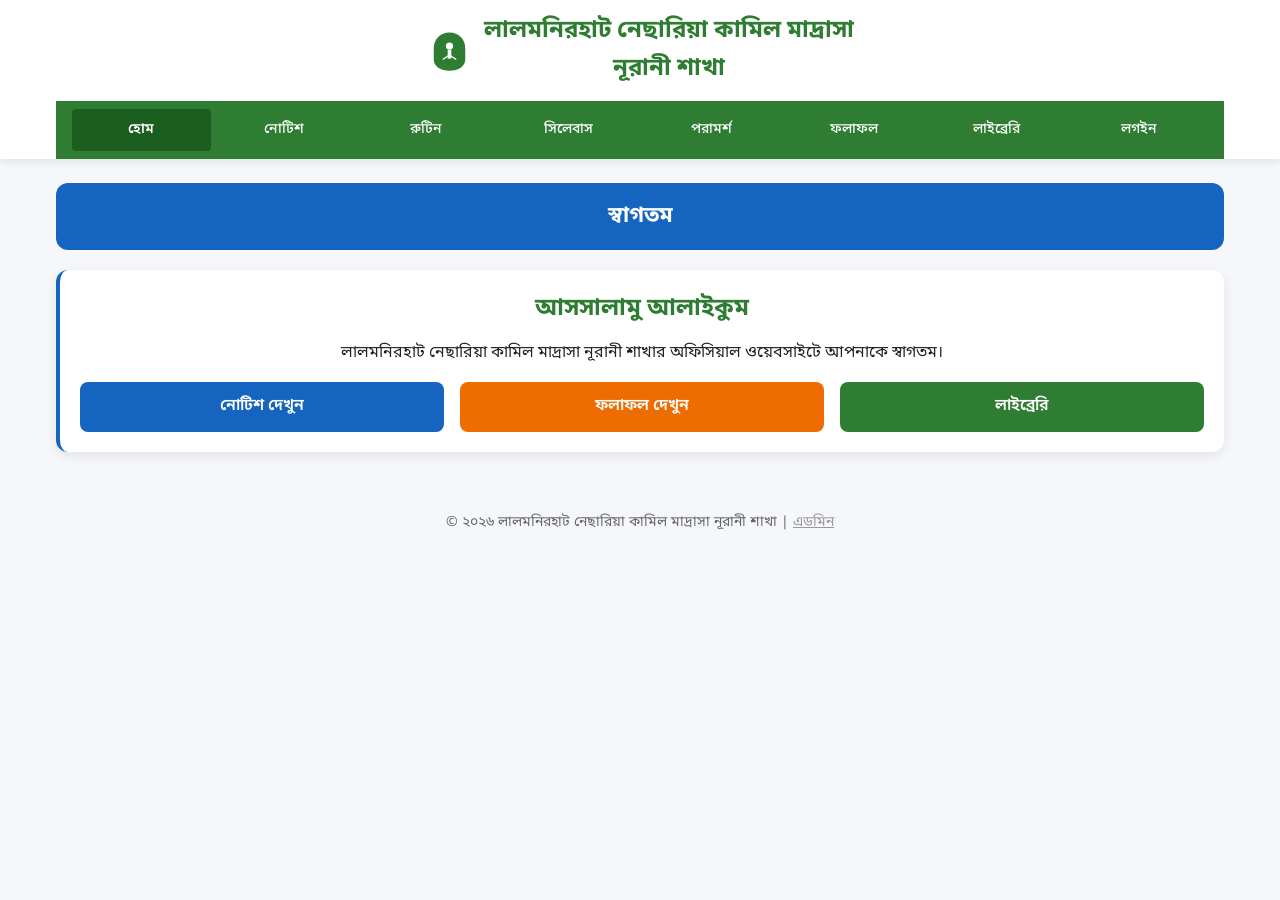
<file: index.html>
<!DOCTYPE html>
<html lang="bn">
<head>
<meta charset="UTF-8">
<meta name="viewport" content="width=device-width, initial-scale=1.0">
<title>লালমনিরহাট নেছারিয়া কামিল মাদ্রাসা</title>
<link href="https://fonts.googleapis.com/css2?family=Noto+Sans+Bengali:wght@400;600;700&display=swap" rel="stylesheet">
<link rel="stylesheet" href="style.css">
</head>
<body>
<header class="header no-print">
  <div class="container">
    <div class="header-top">
      <svg class="logo" viewBox="0 0 100 100" fill="none"><path d="M50 10 C30 10, 15 25, 15 45 L15 70 C15 85, 30 95, 50 95 C70 95, 85 85, 85 70 L85 45 C85 25, 70 10, 50 10 Z" fill="#2e7d32"/><circle cx="50" cy="40" r="8" fill="#fff"/><rect x="46" y="48" width="8" height="20" fill="#fff"/><path d="M35 70 L50 60 L65 70" stroke="#fff" stroke-width="3" fill="none"/></svg>
      <h1 class="school-name">লালমনিরহাট নেছারিয়া কামিল মাদ্রাসা<br>নূরানী শাখা</h1>
    </div>
  <nav class="nav">
    <div class="container">
      <ul class="nav-menu">
        <li><a href="index.html" class="active">হোম</a></li>
        <li><a href="notice.html">নোটিশ</a></li>
        <li><a href="routine.html">রুটিন</a></li>
        <li><a href="syllabus.html">সিলেবাস</a></li>
        <li><a href="paramarsha.html">পরামর্শ</a></li>
        <li><a href="result.html">ফলাফল</a></li>
        <li><a href="library.html">লাইব্রেরি</a></li>
        <li><a href="login.html">লগইন</a></li>
      </ul>
    </div>
  </nav>
</header>
<main class="container">
  <section class="section">
    <div class="section-header">স্বাগতম</div>
    <div class="card text-center">
      <h2 style="color: var(--primary-green); margin-bottom: 12px;">আসসালামু আলাইকুম</h2>
      <p>লালমনিরহাট নেছারিয়া কামিল মাদ্রাসা নূরানী শাখার অফিসিয়াল ওয়েবসাইটে আপনাকে স্বাগতম।</p>
      <div class="grid grid-3 mt-2">
        <a href="notice.html" class="btn btn-blue">নোটিশ দেখুন</a>
        <a href="result.html" class="btn btn-orange">ফলাফল দেখুন</a>
        <a href="library.html" class="btn">লাইব্রেরি</a>
      </div>
    </div>
  </section>
</main>
<footer class="no-print"><p>© ২০২৬ লালমনিরহাট নেছারিয়া কামিল মাদ্রাসা নূরানী শাখা | <a href="admin.html" style="color:#999;">এডমিন</a></p></footer>
</body>
</html>
</file>
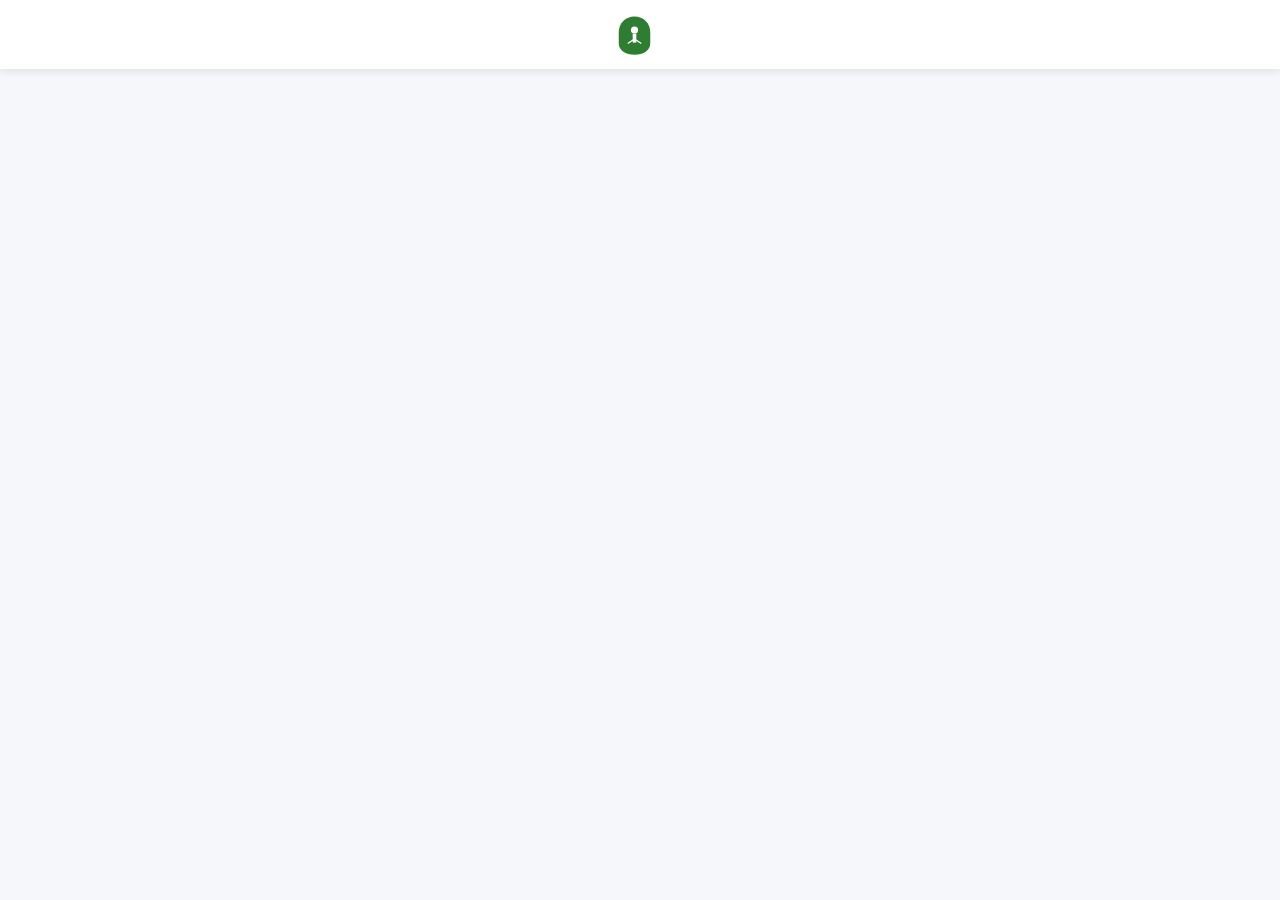
<file: admin.html>
<!DOCTYPE html>
<html lang="bn">
<head>
<meta charset="UTF-8">
<meta name="viewport" content="width=device-width, initial-scale=1.0">
<title>এডমিন প্যানেল - লালমনিরহাট নেছারিয়া কামিল মাদ্রাসা</title>
<link href="https://fonts.googleapis.com/css2?family=Noto+Sans+Bengali:wght@400;600;700&display=swap" rel="stylesheet">
<link rel="stylesheet" href="style.css">
</head>
<body>
<header class="header no-print">
  <div class="container"><div class="header-top">
      <svg class="logo" viewBox="0 0 100 100" fill="none"><path d="M50 10 C30 10, 15 25, 15 45 L15 70 C15 85, 30 95, 50 95 C70 95, 85 85, 85 70 L85 45 C85 25, 70 10, 50 10 Z" fill="#2e7d32"/><circle cx="50" cy="40" r="8" fill="#fff"/><rect x="46" y="48" width="8" height="20" fill="#fff"/><path d="M35 70 L50 60 L65 70" stroke="#fff" stroke-width="3" fill="none"/></svg>
      <h1 class="school-name">
</file>
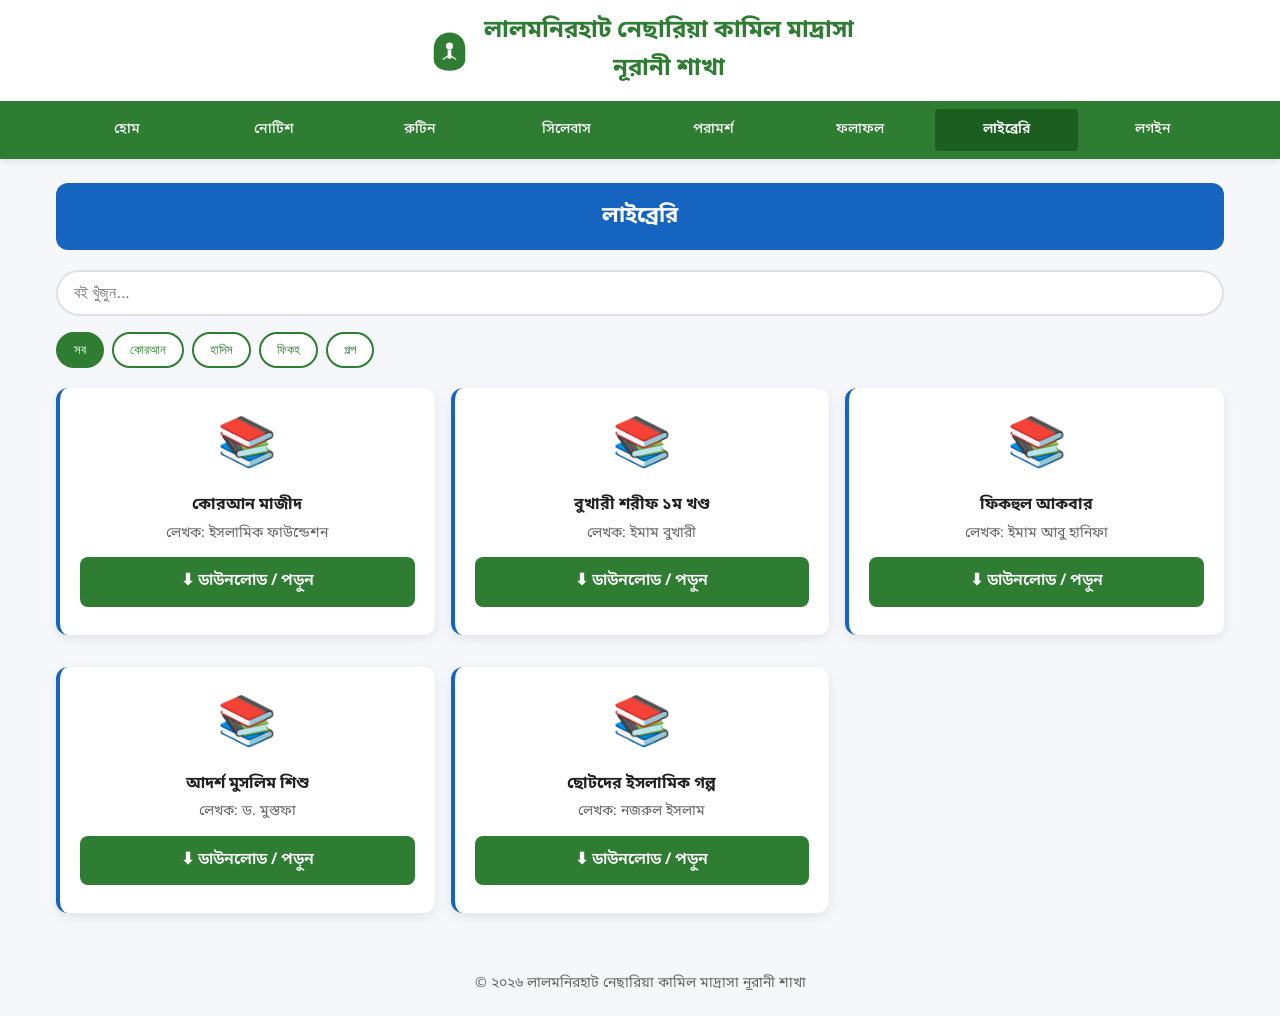
<file: library.html>
<!DOCTYPE html>
<html lang="bn">
<head>
<meta charset="UTF-8">
<meta name="viewport" content="width=device-width, initial-scale=1.0">
<title>লাইব্রেরি - লালমনিরহাট নেছারিয়া কামিল মাদ্রাসা</title>
<link href="https://fonts.googleapis.com/css2?family=Noto+Sans+Bengali:wght@400;600;700&display=swap" rel="stylesheet">
<link rel="stylesheet" href="style.css">
<style>
.search-box {width: 100%; padding: 12px 16px; border: 2px solid #e0e0e0; border-radius: 25px; margin-bottom: 16px; font-size: 16px;}
.filter-btns {display: flex; flex-wrap: wrap; gap: 8px; margin-bottom: 20px;}
.filter-btn {padding: 8px 16px; border: 2px solid var(--primary-green); background: white; color: var(--primary-green); border-radius: 20px; cursor: pointer;}
.filter-btn.active {background: var(--primary-green); color: white;}
.book-card {text-align: center;}
.book-title {font-weight: 700; margin: 8px 0 4px;}
.book-author {color: #666; font-size: 14px; margin-bottom: 12px;}
</style>
</head>
<body>
<header class="header no-print">
  <div class="container"><div class="header-top">
      <svg class="logo" viewBox="0 0 100 100" fill="none"><path d="M50 10 C30 10, 15 25, 15 45 L15 70 C15 85, 30 95, 50 95 C70 95, 85 85, 85 70 L85 45 C85 25, 70 10, 50 10 Z" fill="#2e7d32"/><circle cx="50" cy="40" r="8" fill="#fff"/><rect x="46" y="48" width="8" height="20" fill="#fff"/><path d="M35 70 L50 60 L65 70" stroke="#fff" stroke-width="3" fill="none"/></svg>
      <h1 class="school-name">লালমনিরহাট নেছারিয়া কামিল মাদ্রাসা<br>নূরানী শাখা</h1>
  </div></div>
  <nav class="nav"><div class="container"><ul class="nav-menu">
        <li><a href="index.html">হোম</a></li>
        <li><a href="notice.html">নোটিশ</a></li>
        <li><a href="routine.html">রুটিন</a></li>
        <li><a href="syllabus.html">সিলেবাস</a></li>
        <li><a href="paramarsha.html">পরামর্শ</a></li>
        <li><a href="result.html">ফলাফল</a></li>
        <li><a href="library.html" class="active">লাইব্রেরি</a></li>
        <li><a href="login.html">লগইন</a></li>
  </ul></div></nav>
</header>

<main class="container">
  <section class="section">
    <div class="section-header">লাইব্রেরি</div>
    <input type="text" class="search-box" id="bookSearch" placeholder="বই খুঁজুন..." onkeyup="filterBooks()">
    <div class="filter-btns">
      <button class="filter-btn active" onclick="filterCategory('all', this)">সব</button>
      <button class="filter-btn" onclick="filterCategory('quran', this)">কোরআন</button>
      <button class="filter-btn" onclick="filterCategory('hadis', this)">হাদিস</button>
      <button class="filter-btn" onclick="filterCategory('fiqh', this)">ফিকহ</button>
      <button class="filter-btn" onclick="filterCategory('story', this)">গল্প</button>
    </div>
    <div id="bookGrid" class="grid grid-2 grid-3"></div>
  </section>
</main>
<footer class="no-print"><p>© ২০২৬ লালমনিরহাট নেছারিয়া কামিল মাদ্রাসা নূরানী শাখা</p></footer>
<script>
let demoBooks = [
  {title: 'কোরআন মাজীদ', author: 'ইসলামিক ফাউন্ডেশন', category: 'quran', link:'#'},
  {title: 'বুখারী শরীফ ১ম খণ্ড', author: 'ইমাম বুখারী', category: 'hadis', link:'#'},
  {title: 'ফিকহুল আকবার', author: 'ইমাম আবু হানিফা', category: 'fiqh', link:'#'},
  {title: 'আদর্শ মুসলিম শিশু', author: 'ড. মুস্তফা', category: 'story', link:'#'},
  {title: 'ছোটদের ইসলামিক গল্প', author: 'নজরুল ইসলাম', category: 'story', link:'#'}
];
function loadBooks() {
  const html = demoBooks.map(b => `
    <div class="card book-card" data-category="${b.category}">
      <div style="font-size:48px;">📚</div>
      <div class="book-title">${b.title}</div>
      <div class="book-author">লেখক: ${b.author}</div>
      <a href="${b.link}" class="btn btn-block" target="_blank">⬇ ডাউনলোড / পড়ুন</a>
    </div>
  `).join('');
  document.getElementById('bookGrid').innerHTML = html;
}
function filterBooks() {
  const search = document.getElementById('bookSearch').value.toLowerCase();
  document.querySelectorAll('.book-card').forEach(card => {
    const title = card.querySelector('.book-title').textContent.toLowerCase();
    card.style.display = title.includes(search)? 'block' : 'none';
  });
}
function filterCategory(cat, btn) {
  document.querySelectorAll('.filter-btn').forEach(b => b.classList.remove('active'));
  btn.classList.add('active');
  document.querySelectorAll('.book-card').forEach(card => {
    if (cat === 'all' || card.dataset.category === cat) card.style.display = 'block';
    else card.style.display = 'none';
  });
}
loadBooks();
</script>
</body>
</html>
</file>
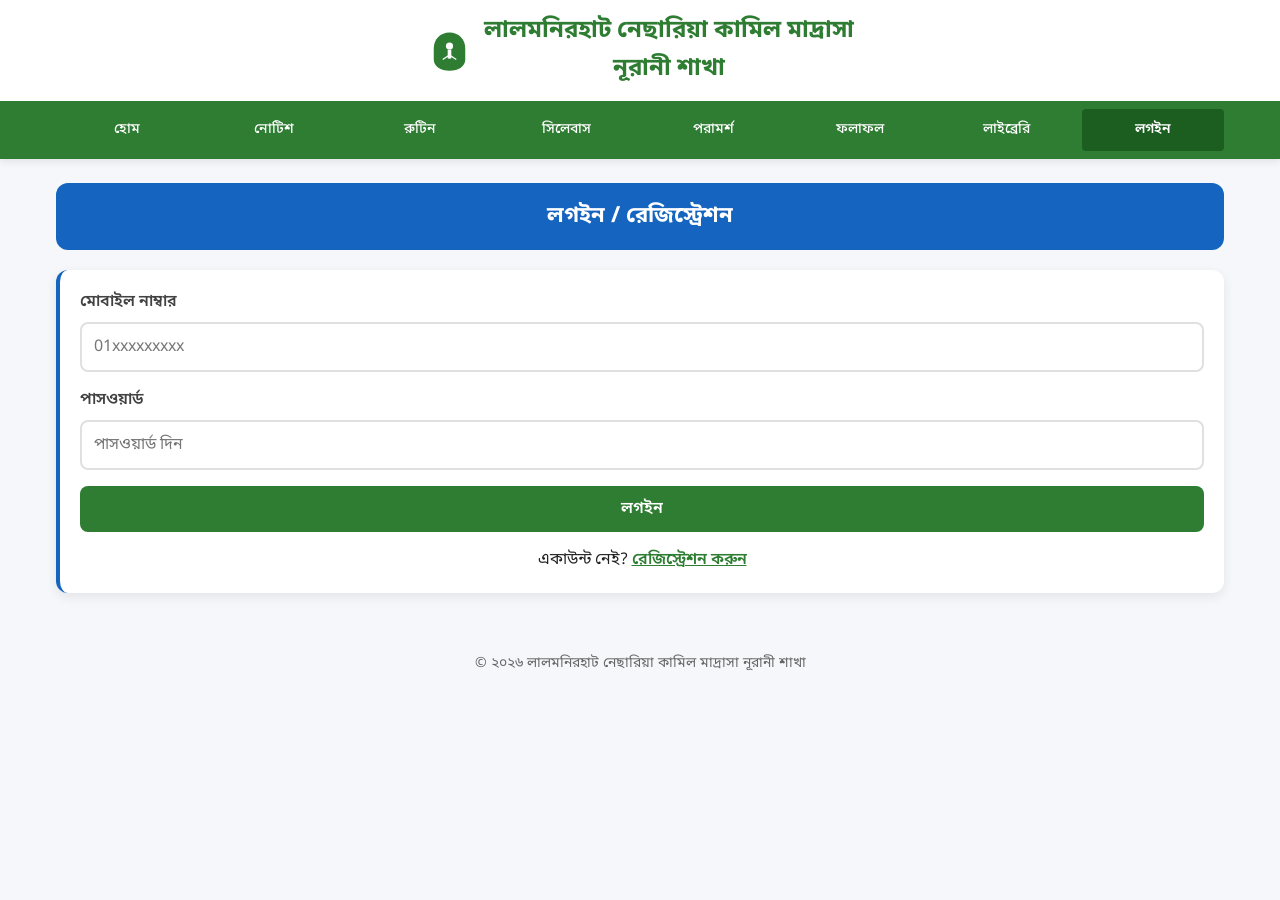
<file: login.html>
<!DOCTYPE html>
<html lang="bn">
<head>
<meta charset="UTF-8">
<meta name="viewport" content="width=device-width, initial-scale=1.0">
<title>লগইন - লালমনিরহাট নেছারিয়া কামিল মাদ্রাসা</title>
<link href="https://fonts.googleapis.com/css2?family=Noto+Sans+Bengali:wght@400;600;700&display=swap" rel="stylesheet">
<link rel="stylesheet" href="style.css">
</head>
<body>
<header class="header no-print">
  <div class="container"><div class="header-top">
      <svg class="logo" viewBox="0 0 100 100" fill="none"><path d="M50 10 C30 10, 15 25, 15 45 L15 70 C15 85, 30 95, 50 95 C70 95, 85 85, 85 70 L85 45 C85 25, 70 10, 50 10 Z" fill="#2e7d32"/><circle cx="50" cy="40" r="8" fill="#fff"/><rect x="46" y="48" width="8" height="20" fill="#fff"/><path d="M35 70 L50 60 L65 70" stroke="#fff" stroke-width="3" fill="none"/></svg>
      <h1 class="school-name">লালমনিরহাট নেছারিয়া কামিল মাদ্রাসা<br>নূরানী শাখা</h1>
  </div></div>
  <nav class="nav"><div class="container"><ul class="nav-menu">
        <li><a href="index.html">হোম</a></li>
        <li><a href="notice.html">নোটিশ</a></li>
        <li><a href="routine.html">রুটিন</a></li>
        <li><a href="syllabus.html">সিলেবাস</a></li>
        <li><a href="paramarsha.html">পরামর্শ</a></li>
        <li><a href="result.html">ফলাফল</a></li>
        <li><a href="library.html">লাইব্রেরি</a></li>
        <li><a href="login.html" class="active">লগইন</a></li>
  </ul></div></nav>
</header>

<main class="container">
  <section class="section">
    <div class="section-header">লগইন / রেজিস্ট্রেশন</div>
    <div class="card" id="loginForm">
      <div class="form-group">
        <label>মোবাইল নাম্বার</label>
        <input type="tel" id="loginMobile" placeholder="01xxxxxxxxx">
      </div>
      <div class="form-group">
        <label>পাসওয়ার্ড</label>
        <input type="password" id="loginPassword" placeholder="পাসওয়ার্ড দিন">
      </div>
      <button class="btn btn-block" onclick="login()">লগইন</button>
      <p class="text-center mt-2">একাউন্ট নেই? <a href="#" onclick="showRegister()" style="color:var(--primary-green);font-weight:600;">রেজিস্ট্রেশন করুন</a></p>
    </div>

    <div class="card hidden" id="registerForm">
      <div class="form-group"><label>নাম</label><input type="text" id="regName" placeholder="পূর্ণ নাম"></div>
      <div class="form-group"><label>রোল</label><input type="number" id="regRoll" placeholder="রোল নম্বর"></div>
      <div class="form-group">
        <label>শ্রেণী</label>
        <select id="regClass">
          <option value="">নির্বাচন করুন</option>
          <option value="শিশু শ্রেণী">শিশু শ্রেণী</option>
          <option value="প্রথম শ্রেণী">প্রথম শ্রেণী</option>
          <option value="দ্বিতীয় শ্রেণী">দ্বিতীয় শ্রেণী</option>
          <option value="তৃতীয় শ্রেণী">তৃতীয় শ্রেণী</option>
        </select>
      </div>
      <div class="form-group"><label>মোবাইল নাম্বার</label><input type="tel" id="regMobile" placeholder="01xxxxxxxxx"></div>
      <div class="form-group"><label>পাসওয়ার্ড</label><input type="password" id="regPassword" placeholder="পাসওয়ার্ড দিন"></div>
      <button class="btn btn-block" onclick="register()">রেজিস্ট্রেশন</button>
      <p class="text-center mt-2">একাউন্ট আছে? <a href="#" onclick="showLogin()" style="color:var(--primary-green);font-weight:600;">লগইন করুন</a></p>
    </div>
  </section>
</main>
<footer class="no-print"><p>© ২০২৬ লালমনিরহাট নেছারিয়া কামিল মাদ্রাসা নূরানী শাখা</p></footer>
<script>
function showRegister() {
  document.getElementById('loginForm').classList.add('hidden');
  document.getElementById('registerForm').classList.remove('hidden');
}
function showLogin() {
  document.getElementById('registerForm').classList.add('hidden');
  document.getElementById('loginForm').classList.remove('hidden');
}
function register() {
  alert('ডেমো: রেজিস্ট্রেশন সফল! এখন লগইন করুন।\n\nরিয়েল ডেটাবেজ কানেক্ট করতে Firebase লাগবে।');
  showLogin();
}
function login() {
  alert('ডেমো: লগইন সফল!\n\nরিয়েল সিস্টেমে এখানে Firebase Authentication বসবে।');
}
</script>
</body>
</html>
</file>
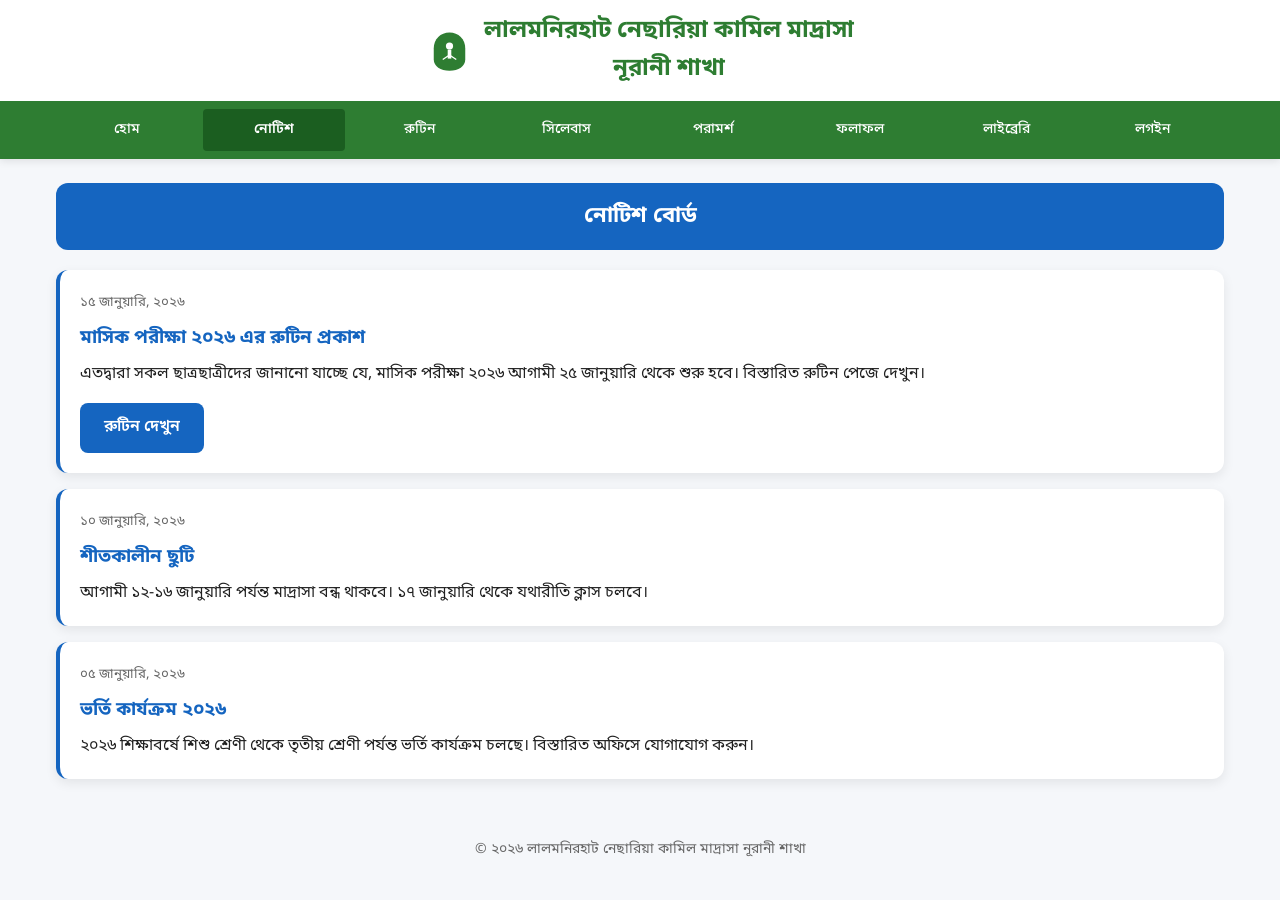
<file: notice.html>
<!DOCTYPE html>
<html lang="bn">
<head>
<meta charset="UTF-8">
<meta name="viewport" content="width=device-width, initial-scale=1.0">
<title>নোটিশ বোর্ড - লালমনিরহাট নেছারিয়া কামিল মাদ্রাসা</title>
<link href="https://fonts.googleapis.com/css2?family=Noto+Sans+Bengali:wght@400;600;700&display=swap" rel="stylesheet">
<link rel="stylesheet" href="style.css">
</head>
<body>
<header class="header no-print">
  <div class="container"><div class="header-top">
      <svg class="logo" viewBox="0 0 100 100" fill="none"><path d="M50 10 C30 10, 15 25, 15 45 L15 70 C15 85, 30 95, 50 95 C70 95, 85 85, 85 70 L85 45 C85 25, 70 10, 50 10 Z" fill="#2e7d32"/><circle cx="50" cy="40" r="8" fill="#fff"/><rect x="46" y="48" width="8" height="20" fill="#fff"/><path d="M35 70 L50 60 L65 70" stroke="#fff" stroke-width="3" fill="none"/></svg>
      <h1 class="school-name">লালমনিরহাট নেছারিয়া কামিল মাদ্রাসা<br>নূরানী শাখা</h1>
  </div></div>
  <nav class="nav"><div class="container"><ul class="nav-menu">
        <li><a href="index.html">হোম</a></li>
        <li><a href="notice.html" class="active">নোটিশ</a></li>
        <li><a href="routine.html">রুটিন</a></li>
        <li><a href="syllabus.html">সিলেবাস</a></li>
        <li><a href="paramarsha.html">পরামর্শ</a></li>
        <li><a href="result.html">ফলাফল</a></li>
        <li><a href="library.html">লাইব্রেরি</a></li>
        <li><a href="login.html">লগইন</a></li>
  </ul></div></nav>
</header>

<main class="container">
  <section class="section">
    <div class="section-header">নোটিশ বোর্ড</div>
    <div id="noticeList">
      <div class="card">
        <small style="color:#666;">১৫ জানুয়ারি, ২০২৬</small>
        <h3 style="color:var(--primary-blue); margin:8px 0;">মাসিক পরীক্ষা ২০২৬ এর রুটিন প্রকাশ</h3>
        <p>এতদ্বারা সকল ছাত্রছাত্রীদের জানানো যাচ্ছে যে, মাসিক পরীক্ষা ২০২৬ আগামী ২৫ জানুয়ারি থেকে শুরু হবে। বিস্তারিত রুটিন পেজে দেখুন।</p>
        <a href="routine.html" class="btn btn-blue mt-2">রুটিন দেখুন</a>
      </div>
      <div class="card">
        <small style="color:#666;">১০ জানুয়ারি, ২০২৬</small>
        <h3 style="color:var(--primary-blue); margin:8px 0;">শীতকালীন ছুটি</h3>
        <p>আগামী ১২-১৬ জানুয়ারি পর্যন্ত মাদ্রাসা বন্ধ থাকবে। ১৭ জানুয়ারি থেকে যথারীতি ক্লাস চলবে।</p>
      </div>
      <div class="card">
        <small style="color:#666;">০৫ জানুয়ারি, ২০২৬</small>
        <h3 style="color:var(--primary-blue); margin:8px 0;">ভর্তি কার্যক্রম ২০২৬</h3>
        <p>২০২৬ শিক্ষাবর্ষে শিশু শ্রেণী থেকে তৃতীয় শ্রেণী পর্যন্ত ভর্তি কার্যক্রম চলছে। বিস্তারিত অফিসে যোগাযোগ করুন।</p>
      </div>
    </div>
  </section>
</main>
<footer class="no-print"><p>© ২০২৬ লালমনিরহাট নেছারিয়া কামিল মাদ্রাসা নূরানী শাখা</p></footer>
</body>
</html>
</file>
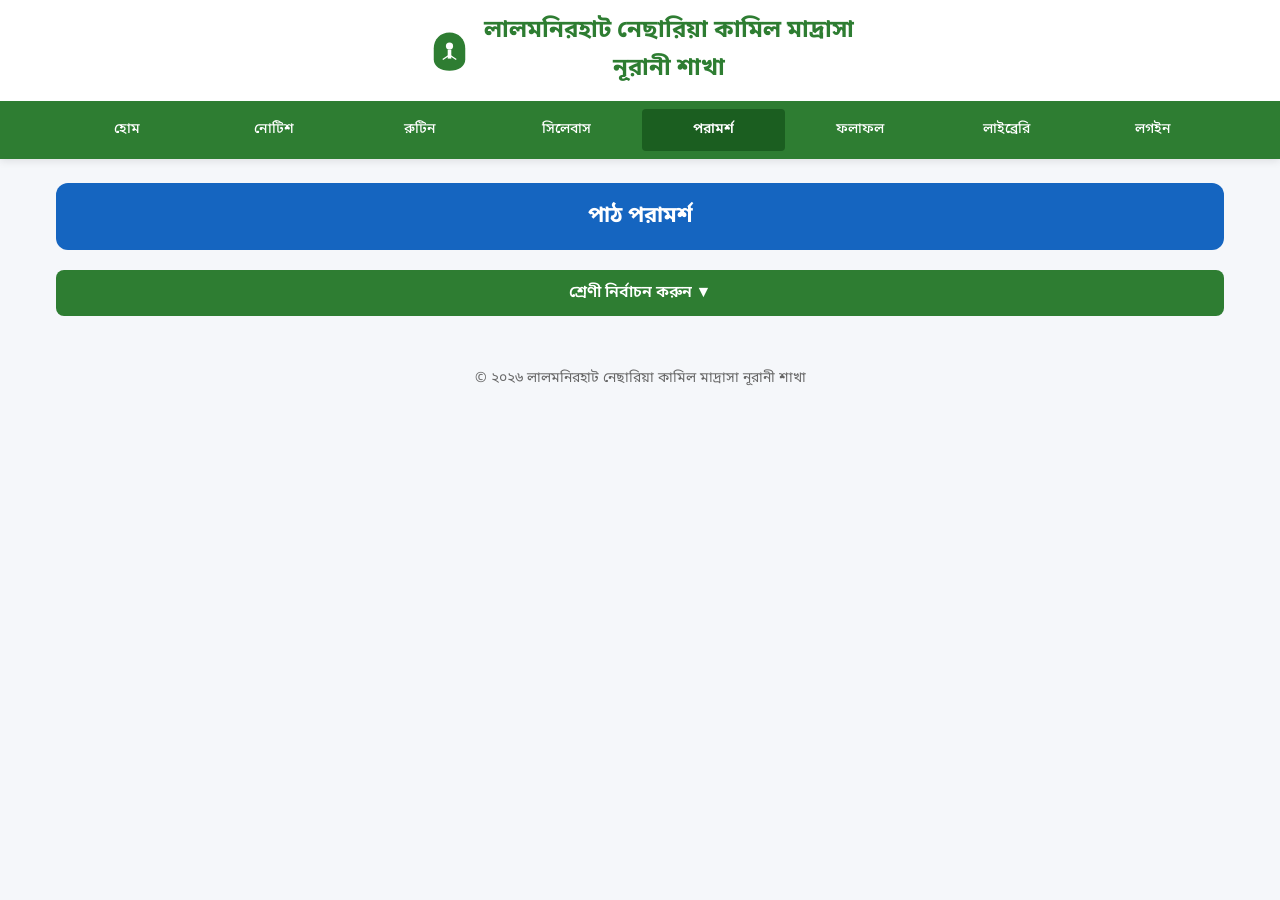
<file: paramarsha.html>
<!DOCTYPE html>
<html lang="bn">
<head>
<meta charset="UTF-8">
<meta name="viewport" content="width=device-width, initial-scale=1.0">
<title>পরামর্শ - লালমনিরহাট নেছারিয়া কামিল মাদ্রাসা</title>
<link href="https://fonts.googleapis.com/css2?family=Noto+Sans+Bengali:wght@400;600;700&display=swap" rel="stylesheet">
<link rel="stylesheet" href="style.css">
</head>
<body>
<header class="header no-print">
  <div class="container"><div class="header-top">
      <svg class="logo" viewBox="0 0 100 100" fill="none"><path d="M50 10 C30 10, 15 25, 15 45 L15 70 C15 85, 30 95, 50 95 C70 95, 85 85, 85 70 L85 45 C85 25, 70 10, 50 10 Z" fill="#2e7d32"/><circle cx="50" cy="40" r="8" fill="#fff"/><rect x="46" y="48" width="8" height="20" fill="#fff"/><path d="M35 70 L50 60 L65 70" stroke="#fff" stroke-width="3" fill="none"/></svg>
      <h1 class="school-name">লালমনিরহাট নেছারিয়া কামিল মাদ্রাসা<br>নূরানী শাখা</h1>
  </div></div>
  <nav class="nav"><div class="container"><ul class="nav-menu">
        <li><a href="index.html">হোম</a></li>
        <li><a href="notice.html">নোটিশ</a></li>
        <li><a href="routine.html">রুটিন</a></li>
        <li><a href="syllabus.html">সিলেবাস</a></li>
        <li><a href="paramarsha.html" class="active">পরামর্শ</a></li>
        <li><a href="result.html">ফলাফল</a></li>
        <li><a href="library.html">লাইব্রেরি</a></li>
        <li><a href="login.html">লগইন</a></li>
  </ul></div></nav>
</header>

<main class="container">
  <section class="section">
    <div class="section-header">পাঠ পরামর্শ</div>
    <button class="btn btn-block" onclick="showClassList()">শ্রেণী নির্বাচন করুন ▼</button>
    <div id="classList" class="hidden mt-2"></div>
    <div id="subjectList" class="hidden mt-2"></div>
  </section>
</main>
<footer class="no-print"><p>© ২০২৬ লালমনিরহাট নেছারিয়া কামিল মাদ্রাসা নূরানী শাখা</p></footer>
<script>
const classes = {'shishu': 'শিশু শ্রেণী', 'class1': 'প্রথম শ্রেণী', 'class2': 'দ্বিতীয় শ্রেণী', 'class3': 'তৃতীয় শ্রেণী'};
const subjects = ['কোরআন মাজীদ ও তাজবীদ', 'কালিমা ও মাসায়েল', 'হাদিস শরীফ ও আসমাউল হুসনা', 'আদঃ মাসনুনাহ ও আদঃ সলাত', 'আরবি লেখা', 'ভূগোল সমাজ', 'বাংলা', 'ইংরেজি', 'গণিত', 'ইসলাম শিক্ষা'];
function showClassList() {
  const html = Object.entries(classes).map(([key, name]) => `<button class="btn btn-block" onclick="showSubjects('${key}', '${name}')">👶 ${name}</button>`).join('');
  document.getElementById('classList').innerHTML = html;
  document.getElementById('classList').classList.remove('hidden');
  document.getElementById('subjectList').classList.add('hidden');
}
function showSubjects(classKey, className) {
  const html = `<h3 style="text-align:center; margin-bottom:16px;">${className} - পাঠ পরামর্শ</h3>` + subjects.map(sub => `
      <div class="list-item"><span>${sub}</span><button class="btn btn-blue" style="padding:6px 12px; font-size:14px;">⬇ ডাউনলোড</button></div>
    `).join('') + `<button class="btn btn-gray btn-block mt-2" onclick="document.getElementById('subjectList').classList.add('hidden')">← পিছনে যান</button>`;
  document.getElementById('subjectList').innerHTML = html;
  document.getElementById('subjectList').classList.remove('hidden');
}
</script>
</body>
</html>
</file>
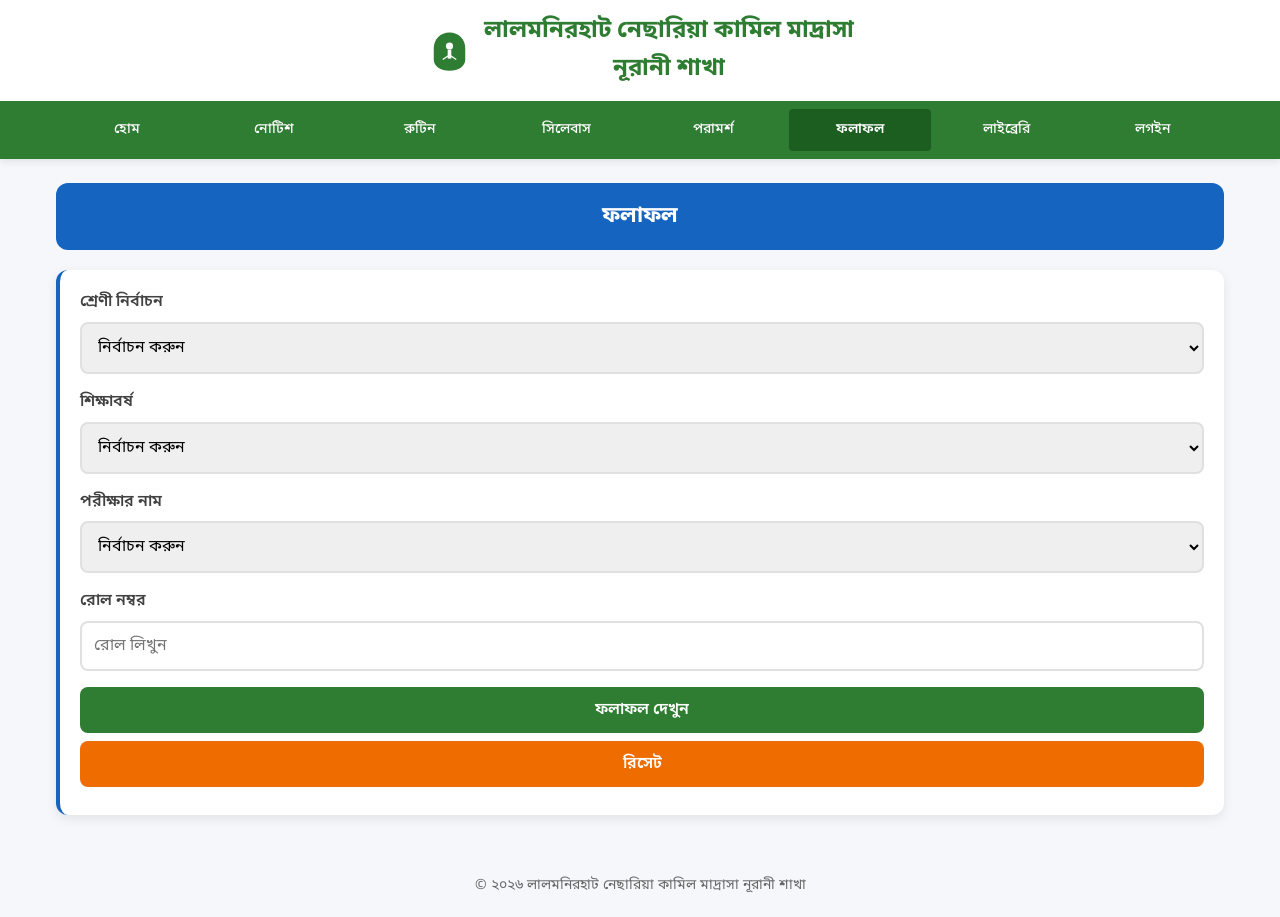
<file: result.html>
<!DOCTYPE html>
<html lang="bn">
<head>
<meta charset="UTF-8">
<meta name="viewport" content="width=device-width, initial-scale=1.0">
<title>ফলাফল - লালমনিরহাট নেছারিয়া কামিল মাদ্রাসা</title>
<link href="https://fonts.googleapis.com/css2?family=Noto+Sans+Bengali:wght@400;600;700&display=swap" rel="stylesheet">
<link rel="stylesheet" href="style.css">
</head>
<body>
<!-- Header একই রাখো - index.html থেকে কপি করো -->
<header class="header no-print">
  <div class="container"><div class="header-top">
      <svg class="logo" viewBox="0 0 100 100" fill="none"><path d="M50 10 C30 10, 15 25, 15 45 L15 70 C15 85, 30 95, 50 95 C70 95, 85 85, 85 70 L85 45 C85 25, 70 10, 50 10 Z" fill="#2e7d32"/><circle cx="50" cy="40" r="8" fill="#fff"/><rect x="46" y="48" width="8" height="20" fill="#fff"/><path d="M35 70 L50 60 L65 70" stroke="#fff" stroke-width="3" fill="none"/></svg>
      <h1 class="school-name">লালমনিরহাট নেছারিয়া কামিল মাদ্রাসা<br>নূরানী শাখা</h1>
  </div></div>
  <nav class="nav"><div class="container"><ul class="nav-menu">
        <li><a href="index.html">হোম</a></li>
        <li><a href="notice.html">নোটিশ</a></li>
        <li><a href="routine.html">রুটিন</a></li>
        <li><a href="syllabus.html">সিলেবাস</a></li>
        <li><a href="paramarsha.html">পরামর্শ</a></li>
        <li><a href="result.html" class="active">ফলাফল</a></li>
        <li><a href="library.html">লাইব্রেরি</a></li>
        <li><a href="login.html">লগইন</a></li>
  </ul></div></nav>
</header>

<main class="container">
  <section class="section">
    <div class="section-header">ফলাফল</div>
    <div class="card no-print">
      <div class="form-group">
        <label>শ্রেণী নির্বাচন</label>
        <select id="resultClass">
          <option value="">নির্বাচন করুন</option>
          <option value="শিশু শ্রেণী">শিশু শ্রেণী</option>
          <option value="প্রথম শ্রেণী">প্রথম শ্রেণী</option>
          <option value="দ্বিতীয় শ্রেণী">দ্বিতীয় শ্রেণী</option>
          <option value="তৃতীয় শ্রেণী">তৃতীয় শ্রেণী</option>
        </select>
      </div>
      <div class="form-group">
        <label>শিক্ষাবর্ষ</label>
        <select id="resultYear">
          <option value="">নির্বাচন করুন</option>
          <option value="2026">২০২৬</option>
          <option value="2027">২০২৭</option>
        </select>
      </div>
      <div class="form-group">
        <label>পরীক্ষার নাম</label>
        <select id="examName">
          <option value="">নির্বাচন করুন</option>
          <option value="মাসিক পরীক্ষা">মাসিক পরীক্ষা</option>
          <option value="১ম সাময়িক পরীক্ষা">১ম সাময়িক পরীক্ষা</option>
          <option value="২য় সাময়িক পরীক্ষা">২য় সাময়িক পরীক্ষা</option>
          <option value="বার্ষিক পরীক্ষা">বার্ষিক পরীক্ষা</option>
        </select>
      </div>
      <div class="form-group">
        <label>রোল নম্বর</label>
        <input type="number" id="rollNumber" placeholder="রোল লিখুন">
      </div>
      <button class="btn btn-block" onclick="showResult()">ফলাফল দেখুন</button>
      <button class="btn btn-orange btn-block" onclick="resetResult()">রিসেট</button>
    </div>
    <div id="resultDisplay" class="hidden"></div>
  </section>
</main>

<footer class="no-print"><p>© ২০২৬ লালমনিরহাট নেছারিয়া কামিল মাদ্রাসা নূরানী শাখা</p></footer>

<script>
const RESULT_API_URL = "https://api.sheetbest.com/sheets/তোমার-API-ID"; // ⚠️ এটা চেঞ্জ করতে হবে

async function showResult() {
  const cls = document.getElementById('resultClass').value;
  const year = document.getElementById('resultYear').value;
  const exam = document.getElementById('examName').value;
  const roll = document.getElementById('rollNumber').value;
  if (!cls ||!year ||!exam ||!roll) return alert('সব তথ্য দিন');

  const resultDiv = document.getElementById('resultDisplay');
  resultDiv.innerHTML = '<div class="card text-center">লোড হচ্ছে...</div>';
  resultDiv.classList.remove('hidden');

  try {
    const response = await fetch(`${RESULT_API_URL}/search?রোল=${roll}&শ্রেণী=${cls}&সাল=${year}&পরীক্ষা=${exam}`);
    const data = await response.json();

    if(data.length === 0) {
      resultDiv.innerHTML = `<div class="card text-center"><h3 style="color:red;">দুঃখিত!</h3><p>রোল ${roll} এর তথ্য পাওয়া যায়নি।</p></div>`;
      return;
    }

    const s = data[0];
    let tableRows = '';
    const subjects = ['কোরআন মাজীদ ও তাজবীদ','কালিমা ও মাসায়েল','হাদিস শরীফ ও আসমাউল হুসনা','আদঃ মাসনুনাহ ও আদঃ সলাত','আরবি লেখা','ভূগোল সমাজ','বাংলা','ইংরেজি','গণিত','ইসলাম শিক্ষা'];
    subjects.forEach(sub => { if(s[sub]) tableRows += `<tr><td style="padding:8px;border:1px solid #ddd;">${sub}</td><td style="padding:8px;border:1px solid #ddd;text-align:center;">${s[sub]}</td></tr>`; });

    resultDiv.innerHTML = `
      <div class="card">
        <h3 style="text-align:center; color:var(--primary-green);">মার্কশিট - ${s.পরীক্ষা} ${s.সাল}</h3>
        <p><b>নাম:</b> ${s.নাম}</p><p><b>রোল:</b> ${s.রোল}</p><p><b>শ্রেণী:</b> ${s.শ্রেণী}</p>
        <table style="width:100%; margin:16px 0; border-collapse:collapse;">
          <tr style="background:#f5f5f5;"><th style="padding:8px;border:1px solid #ddd;">বিষয়</th><th style="padding:8px;border:1px solid #ddd;">নম্বর</th></tr>
          ${tableRows}
          <tr style="background:#e8f5e9;font-weight:700;"><td style="padding:8px;border:1px solid #ddd;">মোট</td><td style="padding:8px;border:1px solid #ddd;text-align:center;">${s.মোট}</td></tr>
        </table>
        <button class="btn btn-blue btn-block no-print" onclick="window.print()">⬇ মার্কশিট PDF ডাউনলোড / প্রিন্ট</button>
      </div>`;
  } catch (error) {
    resultDiv.innerHTML = '<div class="card text-center" style="color:red;">সার্ভার এরর! API লিংক চেক করুন।</div>';
  }
}
function resetResult() {
  document.getElementById('resultClass').value = '';
  document.getElementById('resultYear').value = '';
  document.getElementById('examName').value = '';
  document.getElementById('rollNumber').value = '';
  document.getElementById('resultDisplay').classList.add('hidden');
}
</script>
</body>
</html>
</file>
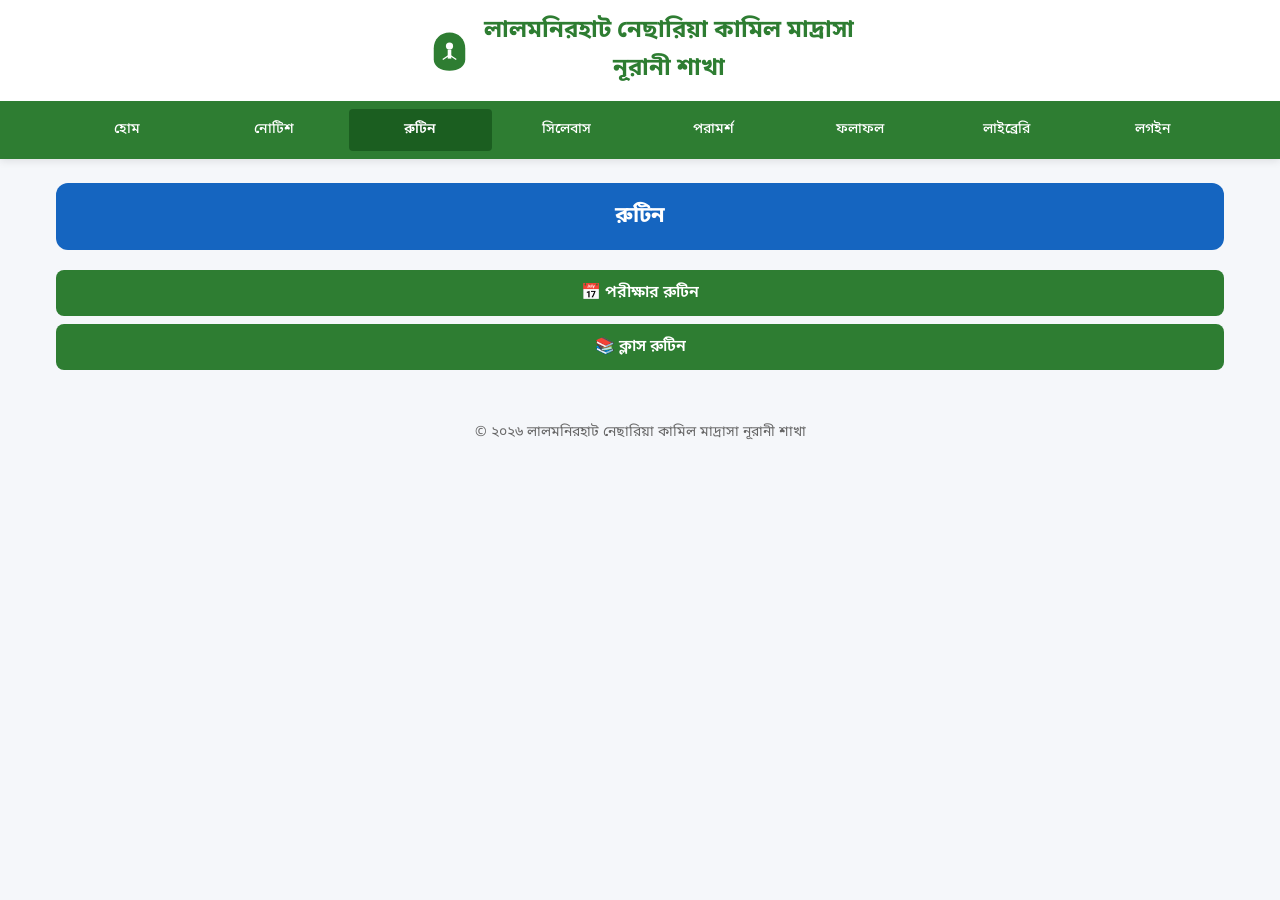
<file: routine.html>
<!DOCTYPE html>
<html lang="bn">
<head>
<meta charset="UTF-8">
<meta name="viewport" content="width=device-width, initial-scale=1.0">
<title>রুটিন - লালমনিরহাট নেছারিয়া কামিল মাদ্রাসা</title>
<link href="https://fonts.googleapis.com/css2?family=Noto+Sans+Bengali:wght@400;600;700&display=swap" rel="stylesheet">
<link rel="stylesheet" href="style.css">
</head>
<body>
<header class="header no-print">
  <div class="container"><div class="header-top">
      <svg class="logo" viewBox="0 0 100 100" fill="none"><path d="M50 10 C30 10, 15 25, 15 45 L15 70 C15 85, 30 95, 50 95 C70 95, 85 85, 85 70 L85 45 C85 25, 70 10, 50 10 Z" fill="#2e7d32"/><circle cx="50" cy="40" r="8" fill="#fff"/><rect x="46" y="48" width="8" height="20" fill="#fff"/><path d="M35 70 L50 60 L65 70" stroke="#fff" stroke-width="3" fill="none"/></svg>
      <h1 class="school-name">লালমনিরহাট নেছারিয়া কামিল মাদ্রাসা<br>নূরানী শাখা</h1>
  </div></div>
  <nav class="nav"><div class="container"><ul class="nav-menu">
        <li><a href="index.html">হোম</a></li>
        <li><a href="notice.html">নোটিশ</a></li>
        <li><a href="routine.html" class="active">রুটিন</a></li>
        <li><a href="syllabus.html">সিলেবাস</a></li>
        <li><a href="paramarsha.html">পরামর্শ</a></li>
        <li><a href="result.html">ফলাফল</a></li>
        <li><a href="library.html">লাইব্রেরি</a></li>
        <li><a href="login.html">লগইন</a></li>
  </ul></div></nav>
</header>

<main class="container">
  <section class="section">
    <div class="section-header">রুটিন</div>
    <button class="btn btn-block" onclick="showRoutine('exam')">📅 পরীক্ষার রুটিন</button>
    <button class="btn btn-block" onclick="showRoutine('class')">📚 ক্লাস রুটিন</button>
    
    <div id="examRoutine" class="hidden mt-2">
      <div class="card">
        <h3 style="text-align:center; margin-bottom:16px;">পরীক্ষার রুটিন - ২০২৬</h3>
        <div class="list-item"><span>মাসিক পরীক্ষা - জানুয়ারি</span><a href="#" class="btn btn-blue" style="padding:6px 12px; font-size:14px;">দেখুন</a></div>
        <div class="list-item"><span>১ম সাময়িক পরীক্ষা - এপ্রিল</span><a href="#" class="btn btn-blue" style="padding:6px 12px; font-size:14px;">দেখুন</a></div>
        <div class="list-item"><span>২য় সাময়িক পরীক্ষা - আগস্ট</span><a href="#" class="btn btn-blue" style="padding:6px 12px; font-size:14px;">দেখুন</a></div>
        <div class="list-item"><span>বার্ষিক পরীক্ষা - ডিসেম্বর</span><a href="#" class="btn btn-blue" style="padding:6px 12px; font-size:14px;">দেখুন</a></div>
        <button class="btn btn-gray btn-block mt-2" onclick="hideRoutine()">← পিছনে যান</button>
      </div>
    </div>

    <div id="classRoutine" class="hidden mt-2">
      <div class="card">
        <h3 style="text-align:center; margin-bottom:16px;">ক্লাস রুটিন - সপ্তাহে ৬ দিন</h3>
        <div class="list-item"><span>শনিবার</span><a href="#" class="btn btn-blue" style="padding:6px 12px; font-size:14px;">দেখুন</a></div>
        <div class="list-item"><span>রবিবার</span><a href="#" class="btn btn-blue" style="padding:6px 12px; font-size:14px;">দেখুন</a></div>
        <div class="list-item"><span>সোমবার</span><a href="#" class="btn btn-blue" style="padding:6px 12px; font-size:14px;">দেখুন</a></div>
        <div class="list-item"><span>মঙ্গলবার</span><a href="#" class="btn btn-blue" style="padding:6px 12px; font-size:14px;">দেখুন</a></div>
        <div class="list-item"><span>বুধবার</span><a href="#" class="btn btn-blue" style="padding:6px 12px; font-size:14px;">দেখুন</a></div>
        <div class="list-item"><span>বৃহস্পতিবার</span><a href="#" class="btn btn-blue" style="padding:6px 12px; font-size:14px;">দেখুন</a></div>
        <button class="btn btn-gray btn-block mt-2" onclick="hideRoutine()">← পিছনে যান</button>
      </div>
    </div>
  </section>
</main>
<footer class="no-print"><p>© ২০২৬ লালমনিরহাট নেছারিয়া কামিল মাদ্রাসা নূরানী শাখা</p></footer>
<script>
function showRoutine(type) {
  document.getElementById('examRoutine').classList.add('hidden');
  document.getElementById('classRoutine').classList.add('hidden');
  document.getElementById(type + 'Routine').classList.remove('hidden');
}
function hideRoutine() {
  document.getElementById('examRoutine').classList.add('hidden');
  document.getElementById('classRoutine').classList.add('hidden');
}
</script>
</body>
</html>
</file>
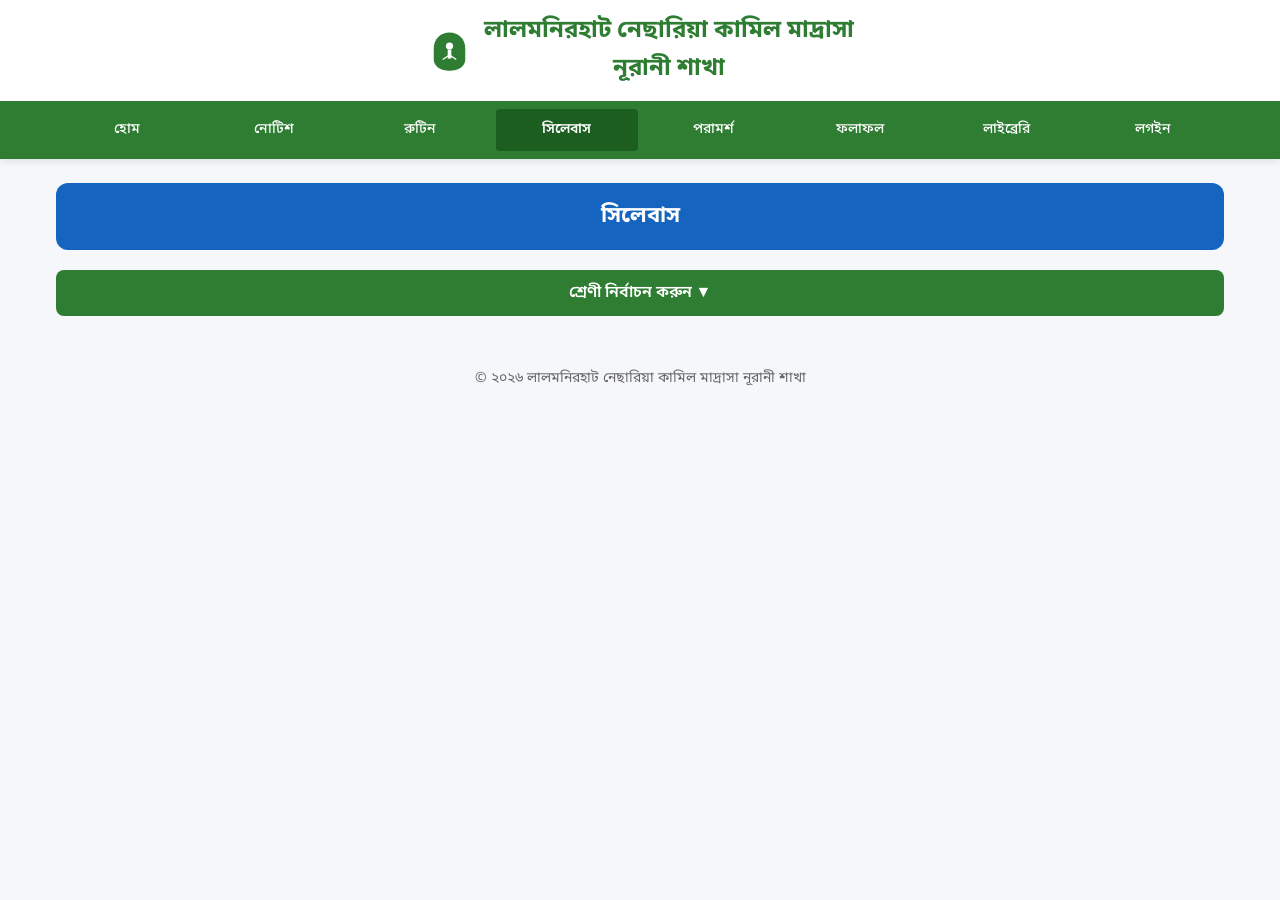
<file: syllabus.html>
<!DOCTYPE html>
<html lang="bn">
<head>
<meta charset="UTF-8">
<meta name="viewport" content="width=device-width, initial-scale=1.0">
<title>সিলেবাস - লালমনিরহাট নেছারিয়া কামিল মাদ্রাসা</title>
<link href="https://fonts.googleapis.com/css2?family=Noto+Sans+Bengali:wght@400;600;700&display=swap" rel="stylesheet">
<link rel="stylesheet" href="style.css">
</head>
<body>
<header class="header no-print">
  <div class="container"><div class="header-top">
      <svg class="logo" viewBox="0 0 100 100" fill="none"><path d="M50 10 C30 10, 15 25, 15 45 L15 70 C15 85, 30 95, 50 95 C70 95, 85 85, 85 70 L85 45 C85 25, 70 10, 50 10 Z" fill="#2e7d32"/><circle cx="50" cy="40" r="8" fill="#fff"/><rect x="46" y="48" width="8" height="20" fill="#fff"/><path d="M35 70 L50 60 L65 70" stroke="#fff" stroke-width="3" fill="none"/></svg>
      <h1 class="school-name">লালমনিরহাট নেছারিয়া কামিল মাদ্রাসা<br>নূরানী শাখা</h1>
  </div></div>
  <nav class="nav"><div class="container"><ul class="nav-menu">
        <li><a href="index.html">হোম</a></li>
        <li><a href="notice.html">নোটিশ</a></li>
        <li><a href="routine.html">রুটিন</a></li>
        <li><a href="syllabus.html" class="active">সিলেবাস</a></li>
        <li><a href="paramarsha.html">পরামর্শ</a></li>
        <li><a href="result.html">ফলাফল</a></li>
        <li><a href="library.html">লাইব্রেরি</a></li>
        <li><a href="login.html">লগইন</a></li>
  </ul></div></nav>
</header>

<main class="container">
  <section class="section">
    <div class="section-header">সিলেবাস</div>
    <button class="btn btn-block" onclick="showClassList()">শ্রেণী নির্বাচন করুন ▼</button>
    <div id="classList" class="hidden mt-2"></div>
    <div id="subjectList" class="hidden mt-2"></div>
  </section>
</main>
<footer class="no-print"><p>© ২০২৬ লালমনিরহাট নেছারিয়া কামিল মাদ্রাসা নূরানী শাখা</p></footer>
<script>
const classes = {'shishu': 'শিশু শ্রেণী', 'class1': 'প্রথম শ্রেণী', 'class2': 'দ্বিতীয় শ্রেণী', 'class3': 'তৃতীয় শ্রেণী'};
const subjects = ['কোরআন মাজীদ ও তাজবীদ', 'কালিমা ও মাসায়েল', 'হাদিস শরীফ ও আসমাউল হুসনা', 'আদঃ মাসনুনাহ ও আদঃ সলাত', 'আরবি লেখা', 'ভূগোল সমাজ', 'বাংলা', 'ইংরেজি', 'গণিত', 'ইসলাম শিক্ষা'];
function showClassList() {
  const html = Object.entries(classes).map(([key, name]) => `<button class="btn btn-block" onclick="showSubjects('${key}', '${name}')">👶 ${name}</button>`).join('');
  document.getElementById('classList').innerHTML = html;
  document.getElementById('classList').classList.remove('hidden');
  document.getElementById('subjectList').classList.add('hidden');
}
function showSubjects(classKey, className) {
  const html = `<h3 style="text-align:center; margin-bottom:16px;">${className} - সিলেবাস</h3>` + subjects.map(sub => `
      <div class="list-item"><span>${sub}</span><button class="btn btn-blue" style="padding:6px 12px; font-size:14px;">⬇ ডাউনলোড</button></div>
    `).join('') + `<button class="btn btn-gray btn-block mt-2" onclick="document.getElementById('subjectList').classList.add('hidden')">← পিছনে যান</button>`;
  document.getElementById('subjectList').innerHTML = html;
  document.getElementById('subjectList').classList.remove('hidden');
}
</script>
</body>
</html>
</file>
<file: style.css>
:root {
  --primary-green: #2e7d32;
  --primary-blue: #1565c0;
  --gray-btn: #616161;
  --orange: #ef6c00;
  --dark-green: #1b5e20;
  --card-shadow: 0 4px 12px rgba(0,0,0,0.08);
  --radius: 12px;
}
* {margin: 0; padding: 0; box-sizing: border-box;}
html {scroll-behavior: smooth; scroll-padding-top: 140px;}
body {font-family: 'Noto Sans Bengali', sans-serif; background: #f5f7fa; color: #212121; line-height: 1.6;}
.container {max-width: 1200px; margin: 0 auto; padding: 0 16px;}
.header {background: white; box-shadow: 0 2px 8px rgba(0,0,0,0.1); position: sticky; top: 0; z-index: 1000;}
.header-top {padding: 12px 0; display: flex; align-items: center; justify-content: center; gap: 12px;}
.logo {width: 45px; height: 45px;}
.school-name {font-size: 18px; font-weight: 700; color: var(--primary-green); text-align: center;}
@media (min-width: 768px) {.school-name {font-size: 24px;}}
.nav {background: var(--primary-green); padding: 8px 0; position: sticky; top: 69px; z-index: 999;}
.nav-menu {display: grid; grid-template-columns: repeat(8, 1fr); gap: 4px; list-style: none;}
.nav-menu li {text-align: center;}
.nav-menu a {color: white; text-decoration: none; padding: 10px 4px; display: block; font-weight: 500; transition: all 0.3s; font-size: 14px; border-radius: 4px;}
.nav-menu a:hover,.nav-menu a.active {background: var(--dark-green); color: white; font-weight: 600;}
@media (max-width: 768px) {.nav-menu {grid-template-columns: repeat(4, 1fr);}.nav-menu a {font-size: 12px; padding: 8px 2px;}}
.section {padding: 24px 0;}
.section-header {background: var(--primary-blue); color: white; padding: 16px; border-radius: var(--radius); margin-bottom: 20px; text-align: center; font-size: 22px; font-weight: 700;}
.card {background: white; border-radius: var(--radius); padding: 20px; margin-bottom: 16px; box-shadow: var(--card-shadow); border-left: 4px solid var(--primary-blue);}
.btn {display: inline-block; background: var(--primary-green); color: white; padding: 12px 24px; border: none; border-radius: 8px; font-size: 16px; font-weight: 600; cursor: pointer; text-decoration: none; transition: all 0.3s; font-family: 'Noto Sans Bengali';}
.btn:hover {opacity: 0.9; transform: translateY(-2px);}
.btn-blue {background: var(--primary-blue);}
.btn-gray {background: var(--gray-btn);}
.btn-orange {background: var(--orange);}
.btn-block {display: block; width: 100%; text-align: center; margin: 8px 0;}
.grid {display: grid; gap: 16px;}
@media (min-width: 768px) {.grid-2 {grid-template-columns: repeat(2, 1fr);}}
@media (min-width: 1024px) {.grid-3 {grid-template-columns: repeat(3, 1fr);}}
.form-group {margin-bottom: 16px;}
.form-group label {display: block; margin-bottom: 6px; font-weight: 600; color: #424242;}
.form-group input,.form-group select,.form-group textarea {width: 100%; padding: 12px; border: 2px solid #e0e0e0; border-radius: 8px; font-size: 16px; font-family: 'Noto Sans Bengali';}
.form-group input:focus,.form-group select:focus,.form-group textarea:focus {outline: none; border-color: var(--primary-green);}
.hidden {display: none!important;}
.text-center {text-align: center;}
.mt-2 {margin-top: 16px;}
.list-item {padding: 12px; border-bottom: 1px solid #eee; display: flex; justify-content: space-between; align-items: center;}
.list-item:last-child {border-bottom: none;}
footer {text-align:center; padding:20px; color:#666; font-size:14px;}
@media print {.no-print {display: none!important;}}
</file>
